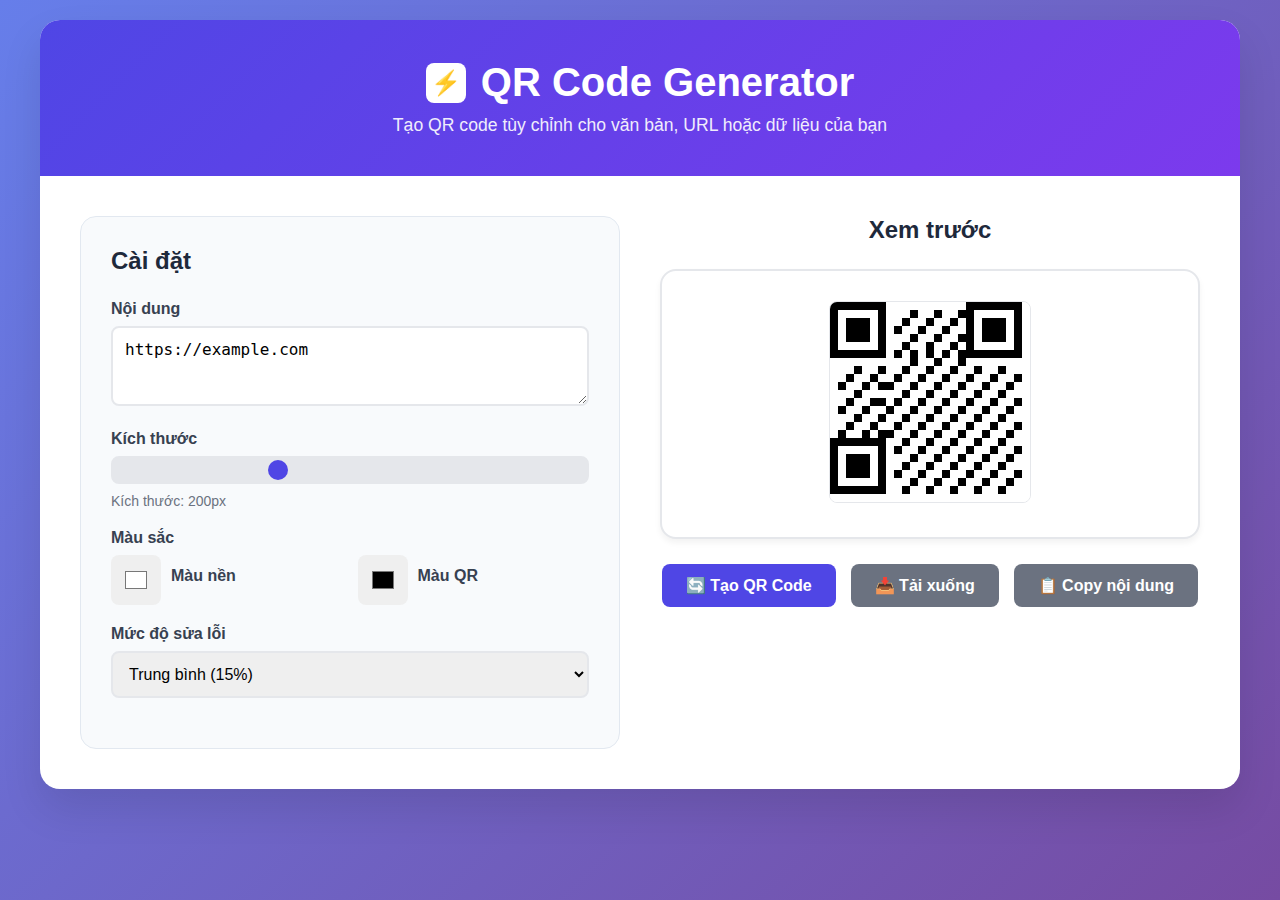
<file: index.html>
<!DOCTYPE html>
<html lang="vi">

<head>
    <meta charset="UTF-8">
    <meta name="viewport" content="width=device-width, initial-scale=1.0">
    <title>QR Code Generator</title>
    <style>
        * {
            margin: 0;
            padding: 0;
            box-sizing: border-box;
        }

        body {
            font-family: 'Segoe UI', Tahoma, Geneva, Verdana, sans-serif;
            background: linear-gradient(135deg, #667eea 0%, #764ba2 100%);
            min-height: 100vh;
            padding: 20px;
        }

        .container {
            max-width: 1200px;
            margin: 0 auto;
            background: white;
            border-radius: 20px;
            box-shadow: 0 20px 40px rgba(0, 0, 0, 0.1);
            overflow: hidden;
        }

        .header {
            background: linear-gradient(135deg, #4f46e5 0%, #7c3aed 100%);
            color: white;
            padding: 40px;
            text-align: center;
        }

        .header h1 {
            font-size: 2.5rem;
            margin-bottom: 10px;
            display: flex;
            align-items: center;
            justify-content: center;
            gap: 15px;
        }

        .header p {
            font-size: 1.1rem;
            opacity: 0.9;
        }

        .qr-icon {
            width: 40px;
            height: 40px;
            background: white;
            border-radius: 8px;
            display: flex;
            align-items: center;
            justify-content: center;
        }

        .qr-icon::before {
            content: "⚡";
            font-size: 24px;
            color: #4f46e5;
        }

        .main-content {
            display: grid;
            grid-template-columns: 1fr 1fr;
            gap: 40px;
            padding: 40px;
        }

        .controls {
            background: #f8fafc;
            padding: 30px;
            border-radius: 16px;
            border: 1px solid #e2e8f0;
        }

        .controls h2 {
            font-size: 1.5rem;
            margin-bottom: 25px;
            color: #1e293b;
        }

        .form-group {
            margin-bottom: 20px;
        }

        .form-group label {
            display: block;
            margin-bottom: 8px;
            font-weight: 600;
            color: #374151;
        }

        .form-group input,
        .form-group textarea,
        .form-group select {
            width: 100%;
            padding: 12px;
            border: 2px solid #e5e7eb;
            border-radius: 8px;
            font-size: 16px;
            transition: border-color 0.3s, box-shadow 0.3s;
        }

        .form-group input:focus,
        .form-group textarea:focus,
        .form-group select:focus {
            outline: none;
            border-color: #4f46e5;
            box-shadow: 0 0 0 3px rgba(79, 70, 229, 0.1);
        }

        .form-group textarea {
            resize: vertical;
            min-height: 80px;
        }

        .color-inputs {
            display: grid;
            grid-template-columns: 1fr 1fr;
            gap: 15px;
        }

        .color-input {
            display: flex;
            align-items: center;
            gap: 10px;
        }

        .color-input input[type="color"] {
            width: 50px;
            height: 50px;
            border: none;
            border-radius: 8px;
            cursor: pointer;
        }

        .range-input {
            width: 100%;
            height: 6px;
            background: #e5e7eb;
            border-radius: 3px;
            outline: none;
            appearance: none;
        }

        .range-input::-webkit-slider-thumb {
            appearance: none;
            width: 20px;
            height: 20px;
            background: #4f46e5;
            border-radius: 50%;
            cursor: pointer;
        }

        .range-input::-moz-range-thumb {
            width: 20px;
            height: 20px;
            background: #4f46e5;
            border-radius: 50%;
            cursor: pointer;
            border: none;
        }

        .preview-section {
            text-align: center;
        }

        .preview-section h2 {
            font-size: 1.5rem;
            margin-bottom: 25px;
            color: #1e293b;
        }

        .qr-preview {
            background: white;
            border: 2px solid #e5e7eb;
            border-radius: 16px;
            padding: 30px;
            margin-bottom: 25px;
            box-shadow: 0 4px 6px rgba(0, 0, 0, 0.05);
        }

        #qrCanvas {
            border: 1px solid #e5e7eb;
            border-radius: 8px;
            max-width: 100%;
        }

        .buttons {
            display: flex;
            gap: 15px;
            justify-content: center;
            flex-wrap: wrap;
        }

        .btn {
            padding: 12px 24px;
            border: none;
            border-radius: 8px;
            font-size: 16px;
            font-weight: 600;
            cursor: pointer;
            transition: all 0.3s;
            display: flex;
            align-items: center;
            gap: 8px;
        }

        .btn-primary {
            background: #4f46e5;
            color: white;
        }

        .btn-primary:hover {
            background: #4338ca;
            transform: translateY(-2px);
        }

        .btn-secondary {
            background: #6b7280;
            color: white;
        }

        .btn-secondary:hover {
            background: #4b5563;
            transform: translateY(-2px);
        }

        .size-display {
            font-size: 14px;
            color: #6b7280;
            margin-top: 5px;
        }

        @media (max-width: 768px) {
            .main-content {
                grid-template-columns: 1fr;
                gap: 30px;
                padding: 20px;
            }

            .header h1 {
                font-size: 2rem;
            }

            .buttons {
                flex-direction: column;
                align-items: center;
            }

            .btn {
                width: 100%;
                max-width: 200px;
            }
        }

        .loading {
            display: none;
            color: #6b7280;
            font-style: italic;
        }

        .success-message {
            background: #d1fae5;
            color: #065f46;
            padding: 10px;
            border-radius: 8px;
            margin-top: 10px;
            display: none;
        }
    </style>
</head>

<body>
    <div class="container">
        <div class="header">
            <h1>
                <div class="qr-icon"></div>
                QR Code Generator
            </h1>
            <p>Tạo QR code tùy chỉnh cho văn bản, URL hoặc dữ liệu của bạn</p>
        </div>

        <div class="main-content">
            <div class="controls">
                <h2>Cài đặt</h2>

                <div class="form-group">
                    <label for="textInput">Nội dung</label>
                    <textarea id="textInput" placeholder="Nhập URL, text hoặc dữ liệu...">https://example.com</textarea>
                </div>

                <div class="form-group">
                    <label for="sizeInput">Kích thước</label>
                    <input type="range" id="sizeInput" class="range-input" min="100" max="400" value="200">
                    <div class="size-display">Kích thước: <span id="sizeDisplay">200</span>px</div>
                </div>

                <div class="form-group">
                    <label>Màu sắc</label>
                    <div class="color-inputs">
                        <div class="color-input">
                            <input type="color" id="bgColor" value="#ffffff">
                            <label for="bgColor">Màu nền</label>
                        </div>
                        <div class="color-input">
                            <input type="color" id="fgColor" value="#000000">
                            <label for="fgColor">Màu QR</label>
                        </div>
                    </div>
                </div>

                <div class="form-group">
                    <label for="errorLevel">Mức độ sửa lỗi</label>
                    <select id="errorLevel">
                        <option value="L">Thấp (7%)</option>
                        <option value="M" selected>Trung bình (15%)</option>
                        <option value="Q">Cao (25%)</option>
                        <option value="H">Rất cao (30%)</option>
                    </select>
                </div>
            </div>

            <div class="preview-section">
                <h2>Xem trước</h2>
                <div class="qr-preview">
                    <canvas id="qrCanvas" width="200" height="200"></canvas>
                    <div class="loading" id="loading">Đang tạo QR code...</div>
                </div>

                <div class="buttons">
                    <button class="btn btn-primary" id="generateBtn">
                        🔄 Tạo QR Code
                    </button>
                    <button class="btn btn-secondary" id="downloadBtn">
                        📥 Tải xuống
                    </button>
                    <button class="btn btn-secondary" id="copyBtn">
                        📋 Copy nội dung
                    </button>
                </div>

                <div class="success-message" id="successMessage"></div>
            </div>
        </div>
    </div>

    <script>
        class QRCodeGenerator {
            constructor() {
                this.canvas = document.getElementById('qrCanvas');
                this.ctx = this.canvas.getContext('2d');
                this.textInput = document.getElementById('textInput');
                this.sizeInput = document.getElementById('sizeInput');
                this.sizeDisplay = document.getElementById('sizeDisplay');
                this.bgColor = document.getElementById('bgColor');
                this.fgColor = document.getElementById('fgColor');
                this.errorLevel = document.getElementById('errorLevel');
                this.generateBtn = document.getElementById('generateBtn');
                this.downloadBtn = document.getElementById('downloadBtn');
                this.copyBtn = document.getElementById('copyBtn');
                this.loading = document.getElementById('loading');
                this.successMessage = document.getElementById('successMessage');

                this.init();
            }

            init() {
                this.generateBtn.addEventListener('click', () => this.generateQRCode());
                this.downloadBtn.addEventListener('click', () => this.downloadQRCode());
                this.copyBtn.addEventListener('click', () => this.copyToClipboard());

                this.sizeInput.addEventListener('input', (e) => {
                    this.sizeDisplay.textContent = e.target.value;
                    this.updateCanvasSize();
                });

                // Auto-generate on input change
                this.textInput.addEventListener('input', () => this.generateQRCode());
                this.bgColor.addEventListener('change', () => this.generateQRCode());
                this.fgColor.addEventListener('change', () => this.generateQRCode());
                this.errorLevel.addEventListener('change', () => this.generateQRCode());

                // Initial generation
                this.generateQRCode();
            }

            updateCanvasSize() {
                const size = parseInt(this.sizeInput.value);
                this.canvas.width = size;
                this.canvas.height = size;
                this.generateQRCode();
            }

            generateQRCode() {
                const text = this.textInput.value;
                const size = parseInt(this.sizeInput.value);
                const bgColor = this.bgColor.value;
                const fgColor = this.fgColor.value;

                this.canvas.width = size;
                this.canvas.height = size;

                // Clear canvas
                this.ctx.fillStyle = bgColor;
                this.ctx.fillRect(0, 0, size, size);

                // Generate QR pattern
                this.drawQRPattern(text, size, fgColor, bgColor);
            }

            drawQRPattern(text, size, fgColor, bgColor) {
                const moduleSize = size / 25; // 25x25 grid
                const pattern = this.createPattern(text);

                this.ctx.fillStyle = fgColor;

                // Draw data pattern
                for (let i = 0; i < 25; i++) {
                    for (let j = 0; j < 25; j++) {
                        if (pattern[i] && pattern[i][j]) {
                            this.ctx.fillRect(j * moduleSize, i * moduleSize, moduleSize, moduleSize);
                        }
                    }
                }

                // Draw finder patterns (corners)
                this.drawFinderPattern(0, 0, moduleSize, fgColor, bgColor);
                this.drawFinderPattern(17 * moduleSize, 0, moduleSize, fgColor, bgColor);
                this.drawFinderPattern(0, 17 * moduleSize, moduleSize, fgColor, bgColor);

                // Draw timing patterns
                this.drawTimingPatterns(moduleSize, fgColor);
            }

            createPattern(text) {
                const pattern = Array(25).fill().map(() => Array(25).fill(false));

                // Simple hash-based pattern
                let hash = 0;
                for (let i = 0; i < text.length; i++) {
                    hash = ((hash << 5) - hash + text.charCodeAt(i)) & 0xffffffff;
                }

                // Fill data area
                for (let i = 1; i < 24; i++) {
                    for (let j = 1; j < 24; j++) {
                        // Skip finder patterns
                        if ((i < 8 && j < 8) || (i < 8 && j > 16) || (i > 16 && j < 8)) continue;
                        // Skip timing patterns
                        if (i === 6 || j === 6) continue;

                        pattern[i][j] = ((hash + i * 25 + j) % 3) === 0;
                    }
                }

                return pattern;
            }

            drawFinderPattern(x, y, moduleSize, fgColor, bgColor) {
                // Outer square (7x7)
                this.ctx.fillStyle = fgColor;
                this.ctx.fillRect(x, y, moduleSize * 7, moduleSize * 7);

                // Inner white square (5x5)
                this.ctx.fillStyle = bgColor;
                this.ctx.fillRect(x + moduleSize, y + moduleSize, moduleSize * 5, moduleSize * 5);

                // Center square (3x3)
                this.ctx.fillStyle = fgColor;
                this.ctx.fillRect(x + moduleSize * 2, y + moduleSize * 2, moduleSize * 3, moduleSize * 3);
            }

            drawTimingPatterns(moduleSize, fgColor) {
                this.ctx.fillStyle = fgColor;

                // Horizontal timing pattern
                for (let i = 8; i < 17; i++) {
                    if (i % 2 === 0) {
                        this.ctx.fillRect(i * moduleSize, 6 * moduleSize, moduleSize, moduleSize);
                    }
                }

                // Vertical timing pattern
                for (let i = 8; i < 17; i++) {
                    if (i % 2 === 0) {
                        this.ctx.fillRect(6 * moduleSize, i * moduleSize, moduleSize, moduleSize);
                    }
                }
            }

            downloadQRCode() {
                const link = document.createElement('a');
                link.download = 'qrcode.png';
                link.href = this.canvas.toDataURL();
                link.click();

                this.showSuccessMessage('QR code đã được tải xuống!');
            }

            async copyToClipboard() {
                try {
                    await navigator.clipboard.writeText(this.textInput.value);
                    this.showSuccessMessage('Đã copy nội dung vào clipboard!');
                } catch (err) {
                    this.showSuccessMessage('Không thể copy nội dung.');
                }
            }

            showSuccessMessage(message) {
                this.successMessage.textContent = message;
                this.successMessage.style.display = 'block';

                setTimeout(() => {
                    this.successMessage.style.display = 'none';
                }, 3000);
            }
        }

        // Initialize the QR Code Generator
        document.addEventListener('DOMContentLoaded', () => {
            new QRCodeGenerator();
        });
    </script>
</body>

</html>
</file>
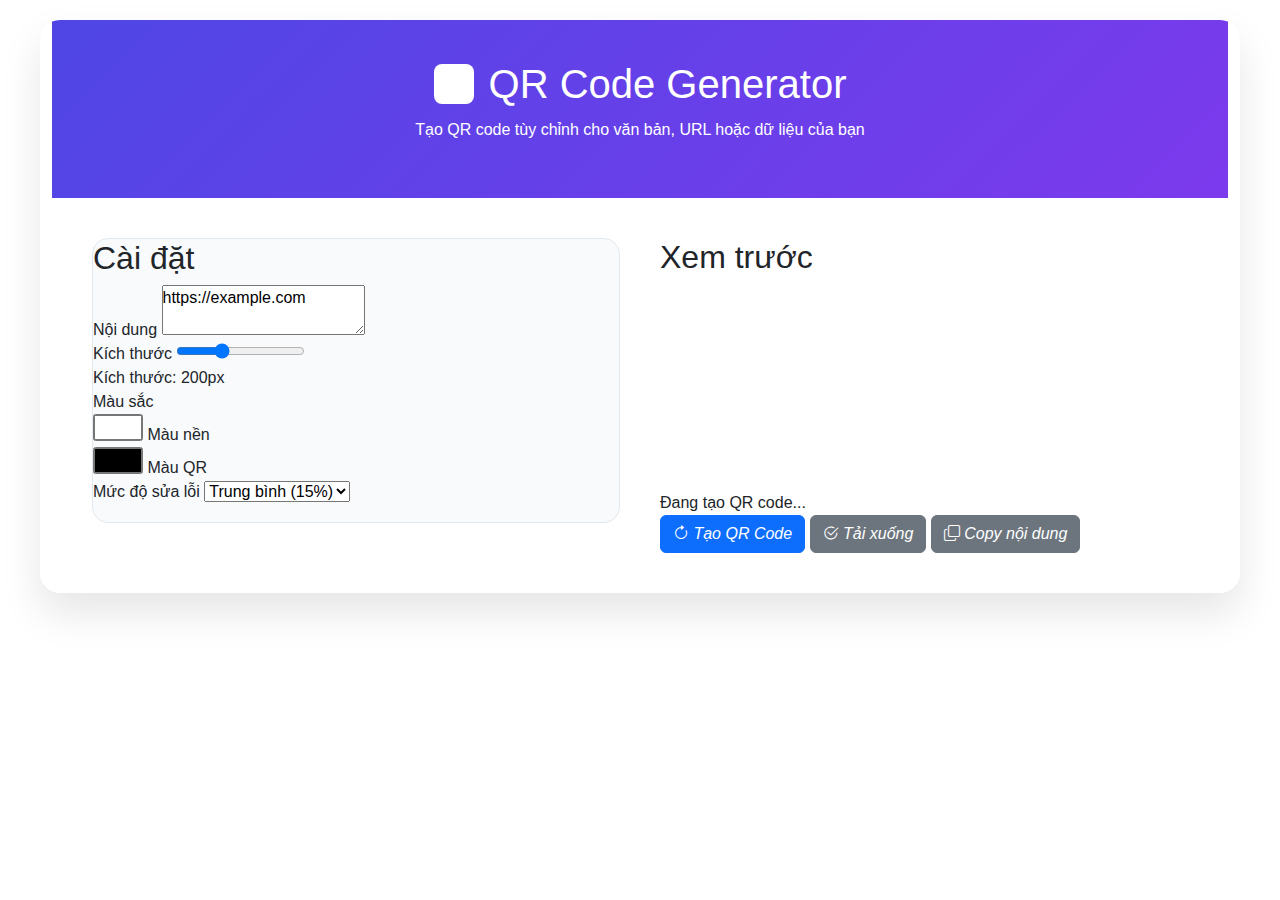
<file: demo.html>
<!DOCTYPE html>
<html lang="en">

<head>
    <meta charset="UTF-8">
    <meta name="viewport" content="width=device-width, initial-scale=1.0">
    <title>QR_code</title>
    <link rel="stylesheet" href="https://cdn.jsdelivr.net/npm/bootstrap@5.3.8/dist/css/bootstrap.min.css">
    <link rel="stylesheet" href="https://cdn.jsdelivr.net/npm/bootstrap-icons@1.11.3/font/bootstrap-icons.css">
    <script src="https://cdn.jsdelivr.net/npm/bootstrap@5.3.8/dist/js/bootstrap.bundle.min.js"></script>
    <link rel="stylesheet" href="public/CSS/styles.css">
</head>

<body>
    <div class="container">
        <div class="header">
            <h1>
                <div class="qr-icon"></div>
                QR Code Generator
            </h1>
            <p>Tạo QR code tùy chỉnh cho văn bản, URL hoặc dữ liệu của bạn</p>
        </div>
        <div class="main-content">
            <div class="controls">
                <h2>Cài đặt</h2>
                <div class="form-group">
                    <label for="textInput">Nội dung</label>
                    <textarea id="textInput" placeholder="Nhập URL, text hoặc dữ liệu...">https://example.com</textarea>
                </div>
                <div class="form-group">
                    <label for="sizeInput">Kích thước</label>
                    <input type="range" id="sizeInput" class="range-input" min="100" max="400" value="200">
                    <div class="size-display">Kích thước: <span id="sizeDisplay">200</span>px</div>
                </div>
                <div class="form-group">
                    <label>Màu sắc</label>
                    <div class="color-inputs">
                        <div class="color-input">
                            <input type="color" id="bgColor" value="#ffffff">
                            <label for="bgColor">Màu nền</label>
                        </div>
                        <div class="color-input">
                            <input type="color" id="fgColor" value="#000000">
                            <label for="fgColor">Màu QR</label>
                        </div>
                    </div>
                </div>
                <div class="form-group">
                    <label for="errorLevel">Mức độ sửa lỗi</label>
                    <select id="errorLevel">
                        <option value="L">Thấp (7%)</option>
                        <option value="M" selected>Trung bình (15%)</option>
                        <option value="Q">Cao (25%)</option>
                        <option value="H">Rất cao (30%)</option>
                    </select>
                </div>
            </div>
            <div class="preview-section">
                <h2>Xem trước</h2>
                <div class="qr-preview">
                    <canvas id="qrCanvas" width="200" height="200"></canvas>
                    <div class="loading" id="loading">Đang tạo QR code...</div>
                </div>
                <div class="buttons">
                    <button class="btn btn-primary" id="generateBtn"><i class="bi bi-arrow-clockwise"> Tạo QR Code</i></button>
                    <button class="btn btn-secondary" id="downloadBtn"><i class="bi bi-check2-circle"> Tải xuống</i></button>
                    <button class="btn btn-secondary" id="copyBtn"><i class="bi bi-copy"> Copy nội dung</i></button>
                </div>
                <div class="success-message" id="successMessage"></div>
            </div>
        </div>
    </div>
</body>

</html>
</file>
<file: public/CSS/styles.css>
* {
    box-sizing: border-box;
    margin: 0;
    padding: 0;
}
body {
    font-family: 'Segoe UI', Tahoma, Geneva, Verdana, sans-serif;
    background-color: linear-gradient(135deg, #f5f7fa, #c3cfe2);
    min-height: 100vh;
    padding: 20px;
}
.container {
    max-width: 1200px;
    margin: 0 auto;
    background: white;
    border-radius: 20px;
    box-shadow: 0 20px 40px rgba(0, 0, 0, 0.1);
    overflow: hidden;
}
.header {
    background:linear-gradient(135deg,#4f46e5,#7c3aed);
    color: white;
    padding: 40px;
    text-align: center;
}
.header h1 {
    font-size: 2.5rem;
    margin-bottom: 10px;
    display: flex;
    align-items: center;
    justify-content: center;
    gap: 15px;
}
header p {
    font-size: 1.1rem;
    opacity: 0.8;
}
.qr-icon {
    width: 40px;
    height: 40px;
    background: white;
    border-radius: 8px;
    display: flex;
    align-items: center;
    justify-content: center;
}
.qr-icon::before {
  content: "\f32a";
  font-family: "Bootstrap Icons"; 
  font-size: 24px;
  color: #4f46e5;
}
.main-content {
    display:  grid;
    grid-template-columns: 1fr 1fr;
    gap: 40px;
    padding: 40px
}
.controls {
    background: #f8fafc;
    margin-bottom: 30px;
    border-radius: 16px;
    border: 1px solid #e2e8f0;
}
</file>
